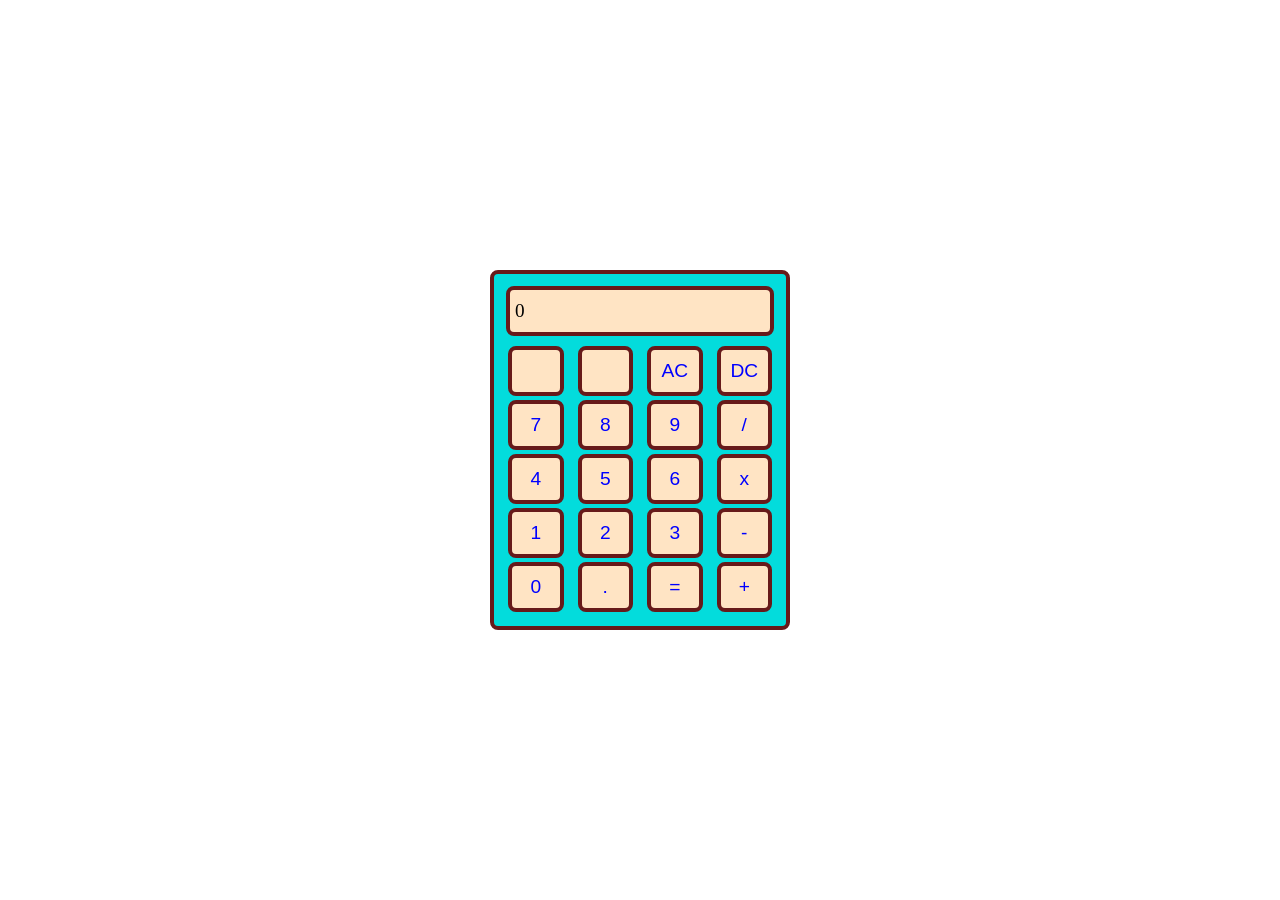
<file: js-exercise/index.html>
<!DOCTYPE html>
<html lang="en">
<head>
  <meta charset="utf-8">
  <meta name="viewport" content="width=device-width, initial-scale=1">
  <title>Calculator</title>
  <link rel="stylesheet" href="./styles.css">
  <script src="./script.js" defer></script>
</head>
<body>
  <div class="container">
    <div id="screen" class="screen">0</div>
    <div class="row">
      <button type="button" class="btn"></button>
      <button type="button" class="btn"></button>
      <button type="button" id="clear" class="btn">AC</button>
      <button type="button" id="back" class="btn">DC</button>
    </div>
    <div class="row">
      <button type="button" id="7" class="btn">7</button>
      <button type="button" id="8" class="btn">8</button>
      <button type="button" id="9" class="btn">9</button>
      <button type="button" id="/" class="btn">/</button>
    </div>
    <div class="row">
      <button type="button" id="4" class="btn">4</button>
      <button type="button" id="5" class="btn">5</button>
      <button type="button" id="6" class="btn">6</button>
      <button type="button" id="x" class="btn">x</button>
    </div>
    <div class="row">
      <button type="button" id="1" class="btn">1</button>
      <button type="button" id="2" class="btn">2</button>
      <button type="button" id="3" class="btn">3</button>
      <button type="button" id="-" class="btn">-</button>
    </div>
    <div class="row">
      <button type="button" id="0" class="btn">0</button>
      <button type="button" id="." class="btn">.</button>
      <button type="button" id="=" class="btn">=</button>
      <button type="button" id="+" class="btn">+</button>
    </div>
  </div>
</body>

</html>
</file>
<file: js-exercise/styles.css>
* {
  box-sizing: border-box;
  margin: 0;
}

body {
  height: 100vh;
  width: 100vw;
  display: flex;
  align-items: center;
  justify-content: center;
}

.container {
  width: 300px;
  background-color: rgb(3, 220, 220);
  padding: 12px;
  display: flex;
  flex-direction: column;
  border: 4px solid rgb(103, 26, 26);
  border-radius: 8px;
}

.screen {
  width: 100%;
  height: 20%;
  font-size: 1.2rem;
  background: bisque;
  border: 4px solid rgb(103, 26, 26);
  border-radius: 8px;
  padding: 10px 5px;
  margin-bottom: 8px;
}

.row {
  width: 100%;
  display: flex;
  align-items: center;
  justify-content: space-between;
  gap: 10px;
}

.btn {
  display: flex;
  align-items: center;
  justify-content: center;
  width: 100%;
  height: 50px;
  color: blue;
  background-color: bisque;
  font-size: 1.2rem;
  border: 4px solid rgb(103, 26, 26);
  border-radius: 8px;
  margin: 2px;
  cursor: pointer;
}
</file>
